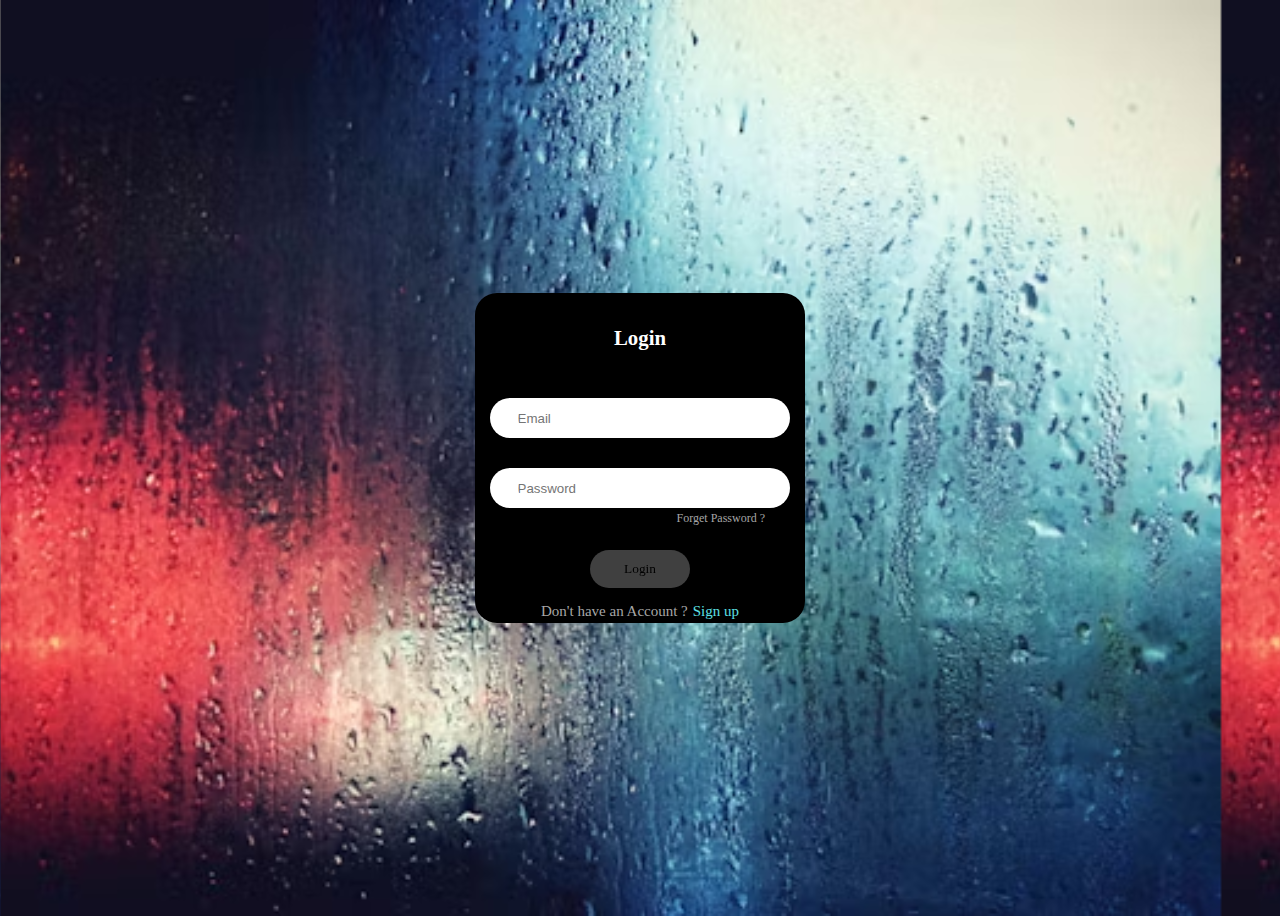
<file: index.html>
<!DOCTYPE html>
<html lang="en">
  <head>
    <meta charset="UTF-8" />
    <meta name="viewport" content="width=device-width, initial-scale=1.0" />
    <title>Document</title>
    <link
      rel="stylesheet"
      href="https://cdnjs.cloudflare.com/ajax/libs/font-awesome/6.5.0/css/all.min.css"
      integrity="sha512-Avb2QiuDEEvB4bZJYdft2mNjVShBftLdPG8FJ0V7irTLQ8Uo0qcPxh4Plq7G5tGm0rU+1SPhVotteLpBERwTkw=="
      crossorigin="anonymous"
      referrerpolicy="no-referrer"
    />
    <link rel="preconnect" href="https://fonts.googleapis.com" />
    <link rel="preconnect" href="https://fonts.gstatic.com" crossorigin />
    <link
      href="https://fonts.googleapis.com/css2?family=Anton&family=Caveat&family=Exo:wght@200&family=Hind+Siliguri&family=Libre+Baskerville:ital,wght@0,700;1,400&family=Pacifico&family=Tilt+Prism&display=swap"
      rel="stylesheet"
    />
    <link rel="stylesheet" href="style.css" />
  </head>
  <body>
    <div class="Container">
      <div class="Login">
        <div class="Heading"> 
          <h3>Login</h3>
        </div>
        <div class="Email">
          <div class="InputBox">
              <input placeholder="Email " type="email" />
          </div>
        </div>
        <div class="Email Password">
          <div class="InputBox">
              <input placeholder="Password" type="password" /> 
          </div>
        </div>
        <div class="Sign-in"> 
          <a href="">Forget Password ?</a>
          <button>
            <a href="">Login</a>
          </button>
          <div class="Text">
            <p>Don't have an Account ?</p>
            <a href="./signup.html">Sign up</a>
          </div>
        </div>
      </div>
    </div>
  </body>
</html>
</file>
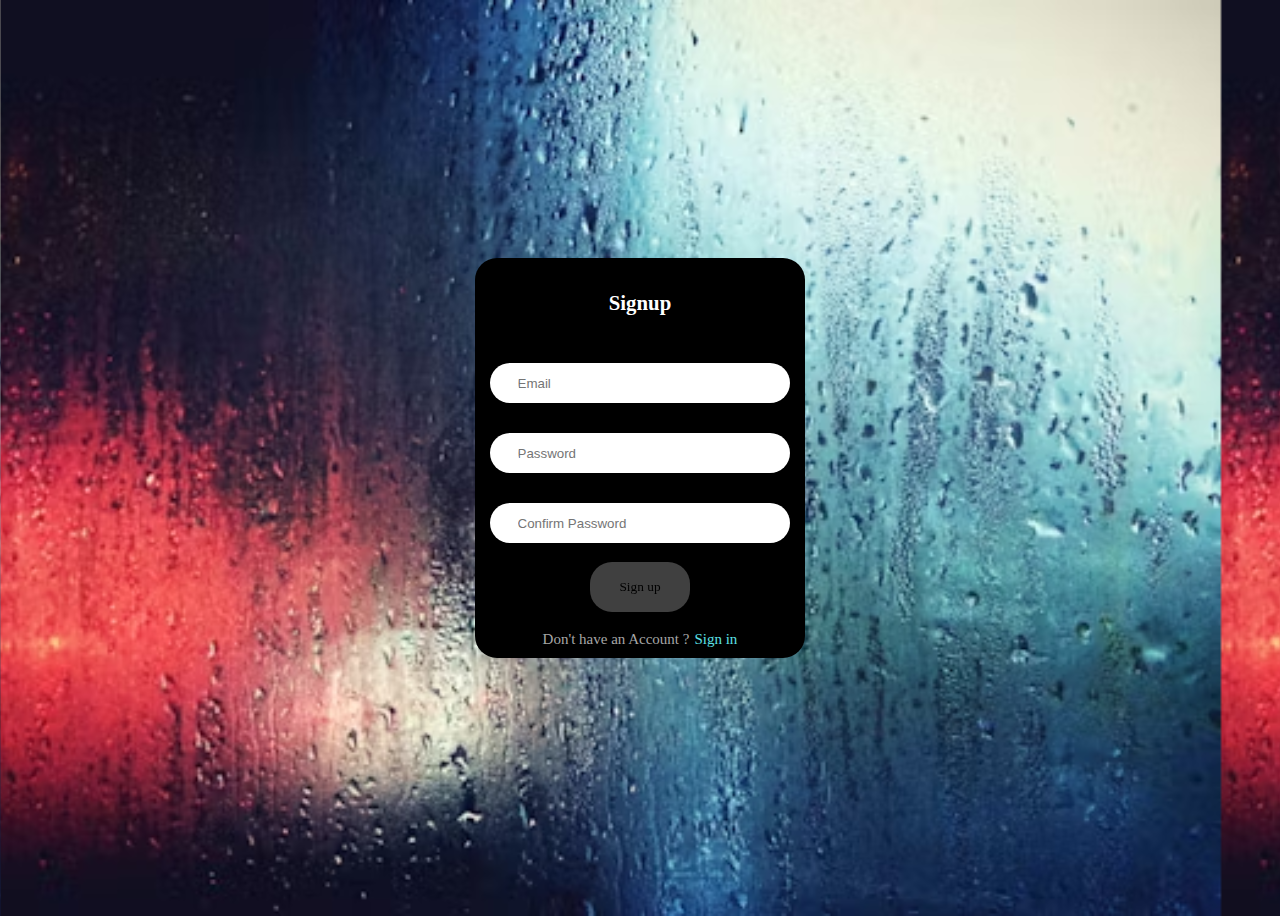
<file: signup.html>
<!DOCTYPE html>
<html lang="en">
  <head>
    <meta charset="UTF-8" />
    <meta name="viewport" content="width=device-width, initial-scale=1.0" />
    <title>Document</title>
    <link
      rel="stylesheet"
      href="https://cdnjs.cloudflare.com/ajax/libs/font-awesome/6.5.0/css/all.min.css"
      integrity="sha512-Avb2QiuDEEvB4bZJYdft2mNjVShBftLdPG8FJ0V7irTLQ8Uo0qcPxh4Plq7G5tGm0rU+1SPhVotteLpBERwTkw=="
      crossorigin="anonymous"
      referrerpolicy="no-referrer"
    />
    <link rel="preconnect" href="https://fonts.googleapis.com" />
    <link rel="preconnect" href="https://fonts.gstatic.com" crossorigin />
    <link
      href="https://fonts.googleapis.com/css2?family=Anton&family=Caveat&family=Exo:wght@200&family=Hind+Siliguri&family=Libre+Baskerville:ital,wght@0,700;1,400&family=Pacifico&family=Tilt+Prism&display=swap"
      rel="stylesheet"
    />
    <link rel="stylesheet" href="signup.css" />
  </head>
  <body>
    <div class="Container">
      <div class="Login">
        <div class="Heading"> 
          <h3>Signup</h3>
        </div>
        <div class="Email">
          <div class="InputBox">
             <input placeholder="Email" type="email" /> 
          </div>
        </div>
        <div class="Email Password">
          <div class="InputBox">
            <input placeholder="Password" type="password" /> 
          </div>   
        </div>
        <div class="Email ConfirmPassword">
            <div class="InputBox">
              <input placeholder="Confirm Password " type="password" /> 
            </div>
        </div>
        <div class="Sign-in"> 
          <button>
            <a href="">Sign up </a>
          </button>
          <div class="Text">
            <p>Don't have an Account ?</p>
            <a href="./index.html">Sign in</a>
          </div>
        </div>
      </div>
    </div>
  </body>
</html>
</file>
<file: style.css>
body {
  background-color: white;
  background-image: url("./photo-1492138623748-a1b1f758a762.avif ");
  background-size: contain;
  display: grid;
  grid-template-rows: 100vh;
  grid-template-columns: auto;
}
.Container {
  background-color: transparent;
  margin: 0%;
  padding: 0%;
  display: flex;
  align-items: center;
  justify-content: center;
}
.Login {
  background-color: black;
  display: grid;
  grid-template-rows: 90px 70px 70px 100px;
  grid-template-columns: auto;
  border-radius: 22px;
}
.Heading {
  display: flex;
  flex-direction: column;
  justify-content: center;
  align-items: center;
  margin: 0%;
  padding: 0%;
  border-top-right-radius: 22px;
  border-top-left-radius: 22px;
}
.Heading > h3 {
  color: white;
  font-family: "Montserrat";
  font-size: 1.3rem;
  font-weight: bolder;
  margin: 0%;
  padding: 0%;
}
.Heading > i {
  align-self: flex-start;
  padding: 0%;
  margin: 0%;
  margin-bottom: 12px;
  padding-left: 12px;
  color: white;
}
.Heading > i:hover {
  color: #a6a6a6;
  cursor: pointer;
}
.Email {
  display: flex;
  justify-content: center;
  align-items: center;
}
input {
  margin: 0%;
  padding: 0%;
  width: 250px;
  height: 30px;
  border-radius: 22px;
  border: none;
  display: flex;
  align-items: center;
}
.InputBox {
  width: 295px;
  height: 40px;
  background-color: white;
  border-radius: 100px;
  margin: 0%;
  padding: 0%;
  padding-left: 5px;
  margin-left: 15px;
  margin-right: 15px;
  display: flex;
  align-items: center;
  justify-content: center;
  gap: 6px;
}
.Sign-in {
  display: flex;
  flex-direction: column;
  justify-content: center;
  align-items: center;
  gap: 12px;
  border-bottom-left-radius: 22px;
  border-bottom-right-radius: 22px;
}
.Sign-in > button {
  background-color: rgba(255, 255, 255, 0.25);
  backdrop-filter: blur(5.2px);
  width: 100px;
  height: 50px;
  margin: 0%;
  padding: 0%;
  border-radius: 22px;
  border: none;
  display: flex;
  align-items: center;
  justify-content: center;
}
.Sign-in > button:hover {
  background-color: whitesmoke;
  cursor: pointer;
}
.Sign-in a {
  font-family: "baskervville";
  font-family: 2rem;
  text-decoration: none;
  color: black;
}
.Sign-in > button > a:hover {
  color: #fec544;
}
.Sign-in > a {
  margin: 0%;
  padding: 0%;
  margin-right: 40px;
  position: relative;
  bottom: 12px;
  align-self: flex-end;
  text-decoration: none;
  color: #a6a6a6;
  font-size: 12px;
}
.Text {
  width: 260px;
  height: 30px;
  font-family: "baskervville";
  display: flex;
  align-items: center;
  justify-content: center;
  font-size: 15px;
  gap: 5px;
  margin: 0%;
  padding: 0%;
}
.Text > p {
  margin: 0%;
  padding: 0%;
  color: #a6a6a6;
}
.Text > a {
  text-decoration: none;
  margin: 0%;
  padding: 0%;
  color: #5ce1e6;
}
</file>
<file: signup.css>
body {
  background-color: white;
  background-image: url("./photo-1492138623748-a1b1f758a762.avif ");
  background-size: contain;
  display: grid;
  grid-template-rows: 100vh;
  grid-template-columns: auto;
}
.Container {
  background-color: transparent;
  margin: 0%;
  padding: 0%;
  display: flex;
  align-items: center;
  justify-content: center;
}
.Login {
  background-color: black;
  display: grid;
  grid-template-rows: 90px 70px 70px 70px 100px;
  grid-template-columns: auto;
  border-radius: 22px;
}
.Heading {
  display: flex;
  flex-direction: column;
  justify-content: center;
  align-items: center;
  margin: 0%;
  padding: 0%;
  border-top-right-radius: 22px;
  border-top-left-radius: 22px;
}
.Heading > h3 {
  color: white;
  font-family: "Montserrat";
  font-size: 1.3rem;
  font-weight: bolder;
  margin: 0%;
  padding: 0%;
}
.Heading > i {
  align-self: flex-start;
  padding: 0%;
  margin: 0%;
  margin-bottom: 12px;
  padding-left: 12px;
  color: white;
}
.Heading > i:hover {
  color: #a6a6a6;
  cursor: pointer;
}
.Email { 
  display: flex;
  justify-content: center;
  align-items: center;
}
input {
  margin: 0%;
  padding: 0%;
  width: 250px;
  height: 30px;
  border-radius: 22px;
  border: none;
  display: flex;
  align-items: center;
}
.InputBox {
  width: 295px;
  height: 40px;
  background-color: white;
  border-radius: 100px;
  margin: 0%;
  padding: 0%;
  padding-left: 5px;
  margin-left: 15px;
  margin-right: 15px;
  display: flex;
  align-items: center;
  justify-content: center;
  gap: 6px;
}
.Sign-in { 
  display: flex;
  flex-direction: column;
  justify-content: center;
  align-items: center;
  gap: 12px;
  border-bottom-left-radius: 22px;
  border-bottom-right-radius: 22px;
}
.Sign-in > button {
  background-color: rgba(255, 255, 255, 0.25);
  backdrop-filter: blur(5.2px);
  width: 100px;
  height: 50px;
  margin: 0%;
  padding: 0%;
  border-radius: 22px;
  border: none;
  display: flex;
  align-items: center;
  justify-content: center;
}
.Sign-in > button:hover {
  background-color: whitesmoke;
  cursor: pointer;
}
.Sign-in a {
  font-family: "baskervville";
  font-family: 2rem;
  text-decoration: none;
  color: black;
}
.Sign-in > button > a:hover {
  color: #fec544;
}
.Sign-in > a {
  margin: 0%;
  padding: 0%;
  margin-right: 40px;
  position: relative;
  bottom: 12px;
  align-self: flex-end;
  text-decoration: none;
  color: #a6a6a6;
  font-size: 12px;
}
.Text {
  width: 260px;
  height: 30px;
  font-family: "baskervville";
  display: flex;
  align-items: center;
  justify-content: center;
  font-size: 15px;
  gap: 5px;
  margin: 0%;
  padding: 0%;
}
.Text > p {
  margin: 0%;
  padding: 0%;
  color: #a6a6a6;
}
.Text > a {
  text-decoration: none;
  margin: 0%;
  padding: 0%;
  color: #5ce1e6;
}
</file>
